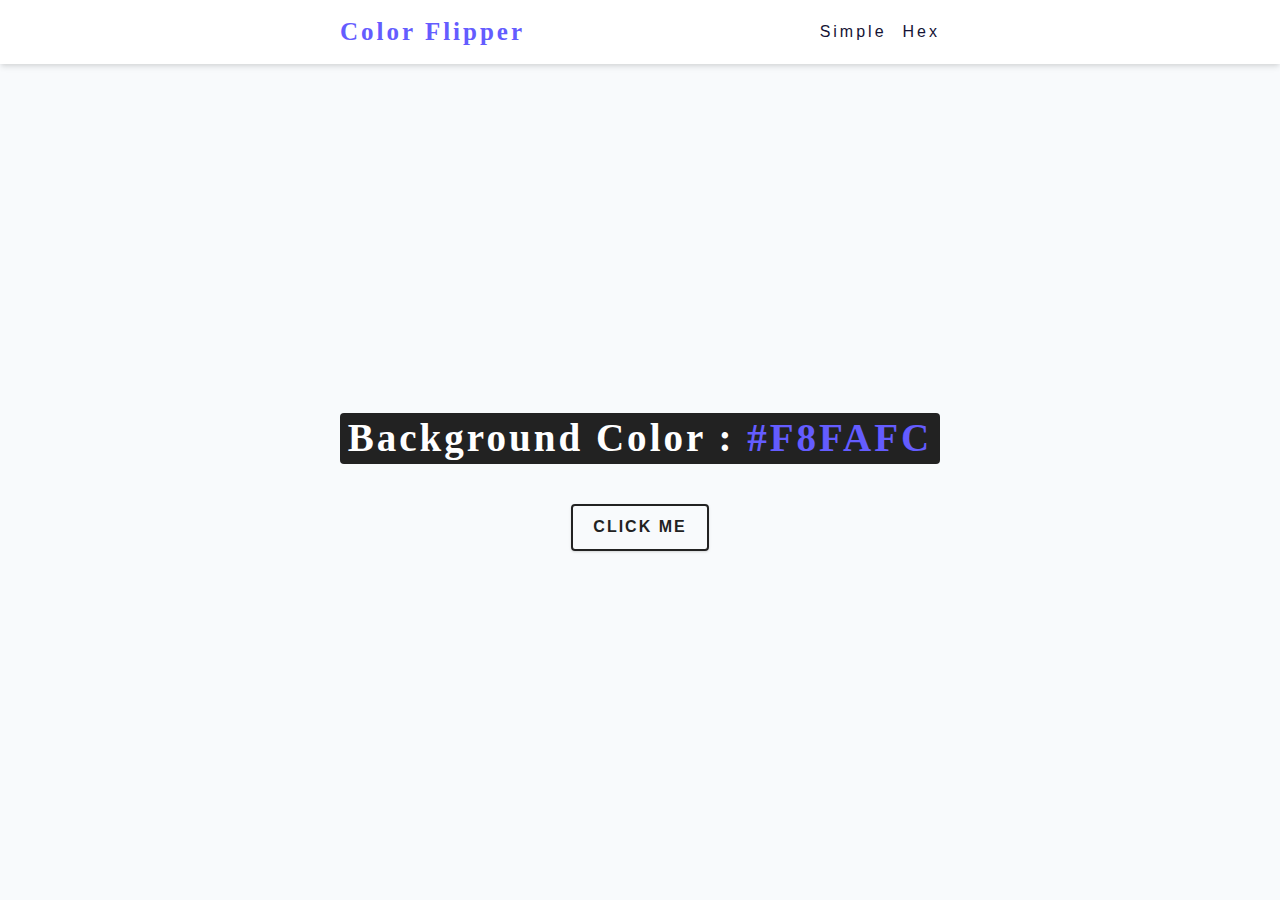
<file: color-fliper/index.html>
<!DOCTYPE html>
<html lang="en">
<head>
    <meta charset="UTF-8">
    <meta http-equiv="X-UA-Compatible" content="IE=edge">
    <meta name="viewport" content="width=device-width, initial-scale=1.0">
    <title>Color Flipper || Simple</title>
    <!--Normalize css -->
    <link rel="stylesheet" href="./normalize.css">
    <!--main css -->
    <link rel="stylesheet" href="./main.css"/>
</head>
<body>
    <nav>
        <div class="nav-center">
            <h4>color flipper</h4>
            <ul class="nav-links">
                <li><a href="index.html">simple</a></li>
                <li><a href="hex.html">hex</a></li>
            </ul>
        </div>
    </nav>
    <main>
        <div class="container">
            <h2>background color : <span class="color">#F8FAFC</span></h2>
            <button class="btn btn-hero" id="btn">click me</button>
        </div>
    </main>
</body>
<script src="./app.js"></script>
</html>
</file>
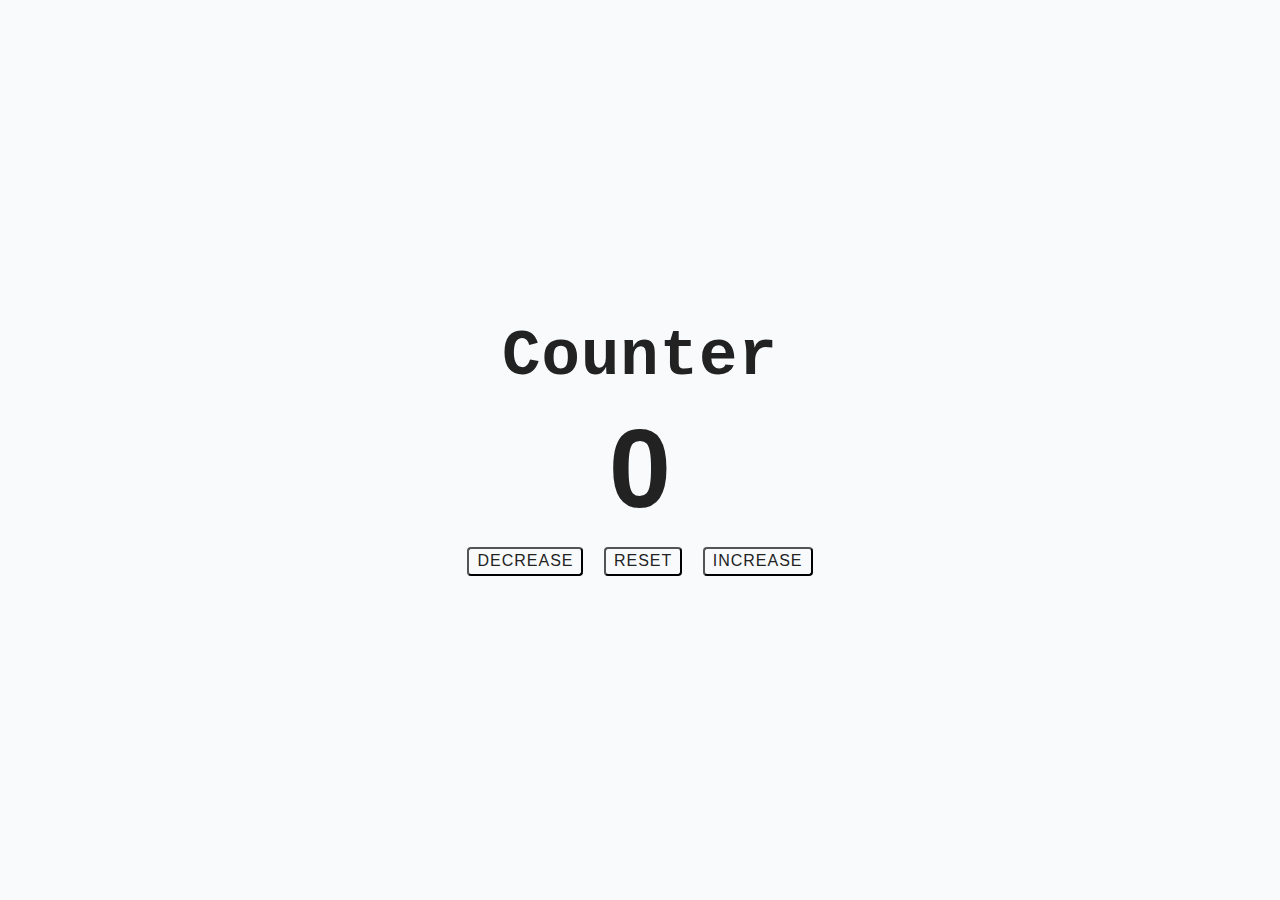
<file: counter/index.html>
<!DOCTYPE html>
<html lang="en">
<head>
    <meta charset="UTF-8">
    <meta http-equiv="X-UA-Compatible" content="IE=edge">
    <meta name="viewport" content="width=device-width, initial-scale=1.0">
    <title>Counter</title>
    <!--Normalize css -->
    <link rel="stylesheet" href="./normalize.css">
    <!--main css -->
    <link rel="stylesheet" href="./main.css"/>
</head>
<body>
    <main>
        <div class="container">
            <h1>counter</h1>
            <span id="value">0</span>
            <div class="btn-container">
                <button class="btn decrease">decrease</button>
                <button class="btn reset">reset</button>
                <button class="btn increase">increase</button>
            </div>
        </div>
    </main>
</body>
<script src="./app.js"></script>
</html>
</file>
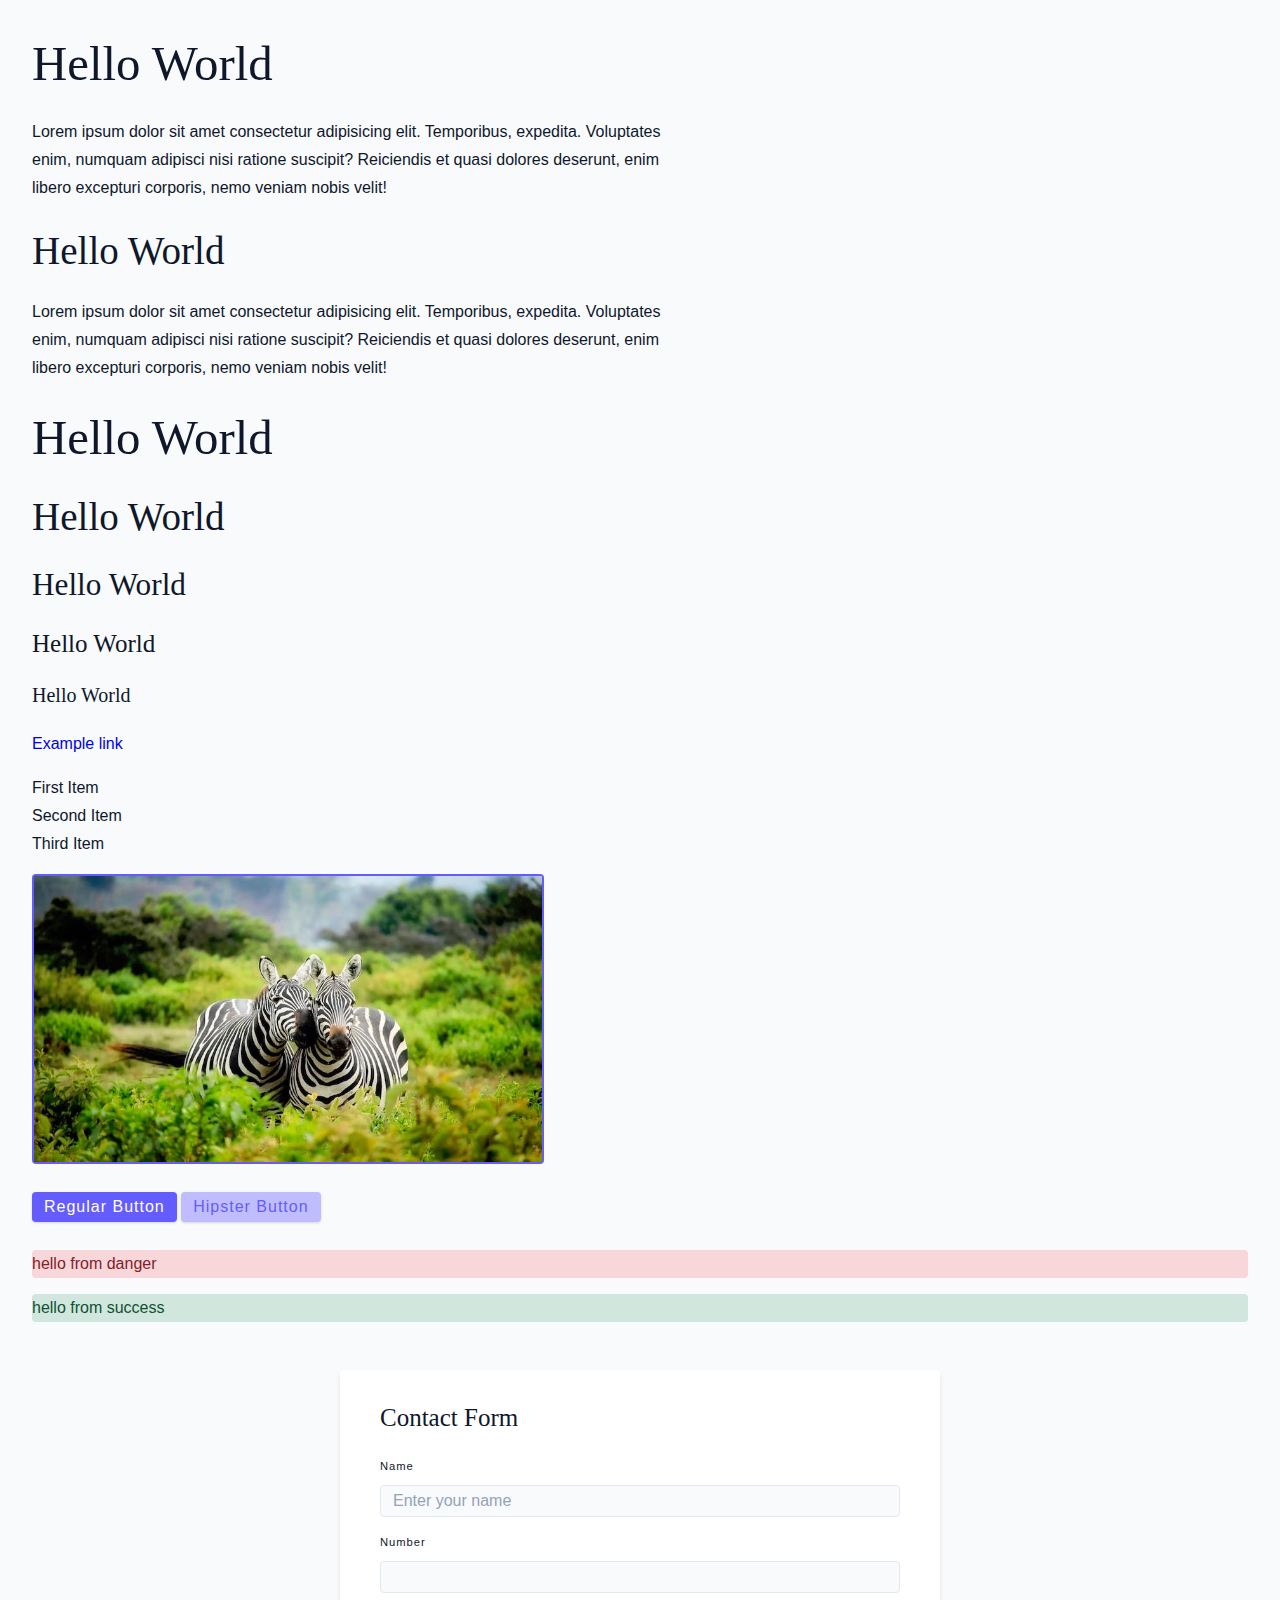
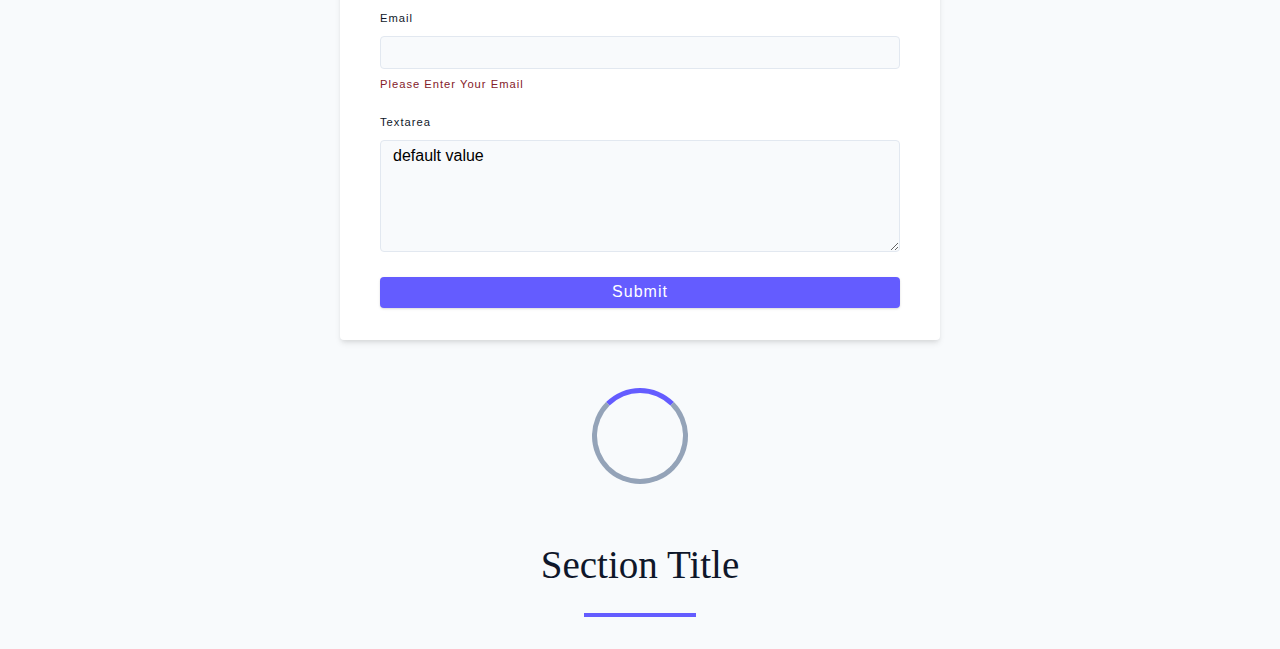
<file: default starter/index.html>
<!DOCTYPE html>
<html lang="en">
<head>
    <meta charset="UTF-8">
    <meta http-equiv="X-UA-Compatible" content="IE=edge">
    <meta name="viewport" content="width=device-width, initial-scale=1.0">
    <title>Default Starter</title>
    <!--Normalize css -->
    <link rel="stylesheet" href="./normalize.css">
    <!--main css -->
    <link rel="stylesheet" href="./main.css"/>
</head>
<body>
    <h1>hello world</h1>
    <p>Lorem ipsum dolor sit amet consectetur adipisicing elit. Temporibus, expedita. Voluptates enim, numquam adipisci nisi ratione suscipit? Reiciendis et quasi dolores deserunt, enim libero excepturi corporis, nemo veniam nobis velit!</p>

    <h2>hello world</h2>
    <p>Lorem ipsum dolor sit amet consectetur adipisicing elit. Temporibus, expedita. Voluptates enim, numquam adipisci nisi ratione suscipit? Reiciendis et quasi dolores deserunt, enim libero excepturi corporis, nemo veniam nobis velit!</p>
    <h1>Hello World</h1>
    <h2>Hello World</h2>
    <h3>Hello World</h3>
    <h4>Hello World</h4>
    <h5>Hello World</h5>
    <a href="#"> Example link</a>
    <ul>
        <li>First Item</li>
        <li>Second Item</li>
        <li>Third Item</li>
    </ul>
    <div class="container">
        <img src="./tour-5.jpeg" class="img" alt="Dev">
    </div>
    <br>
    <button class="btn" type="button">regular button</button>
    <button class="btn btn-hipster" type="button">hipster button</button>
    <br>
    <br>
    <div class="alert alert-danger">hello from danger</div>
    <div class="alert alert-success">hello from success</div>
    <form class="form">
        <h4>contact form</h4>
        <div class="form-row">
            <label for="name" class="form-label">Name</label>
            <input type="text" placeholder="Enter your name" id="name" class="form-input">
        </div>
        <div class="form-row">
            <label for="number" class="form-label">Number</label>
            <input type="number" id="number" class="form-input">
        </div>
        <div class="form-row">
            <label for="email" class="form-label">Email</label>
            <input type="email" id="email" class="form-input">
            <small class="form-alert">please enter your email</small>
        </div>
        <div class="form-row">
            <label for="textarea" class="form-label">Textarea</label>
            <textarea class="form-textarea">default value</textarea>
        </div>
        <button class="btn btn-block">submit</button>
    </form>
    <div class="loading"></div>
    <br>
    <br>
    <div class="title">
        <h2>section title</h2>
        <div class="title-underline"></div>
    </div>
</body>
</html>
</file>
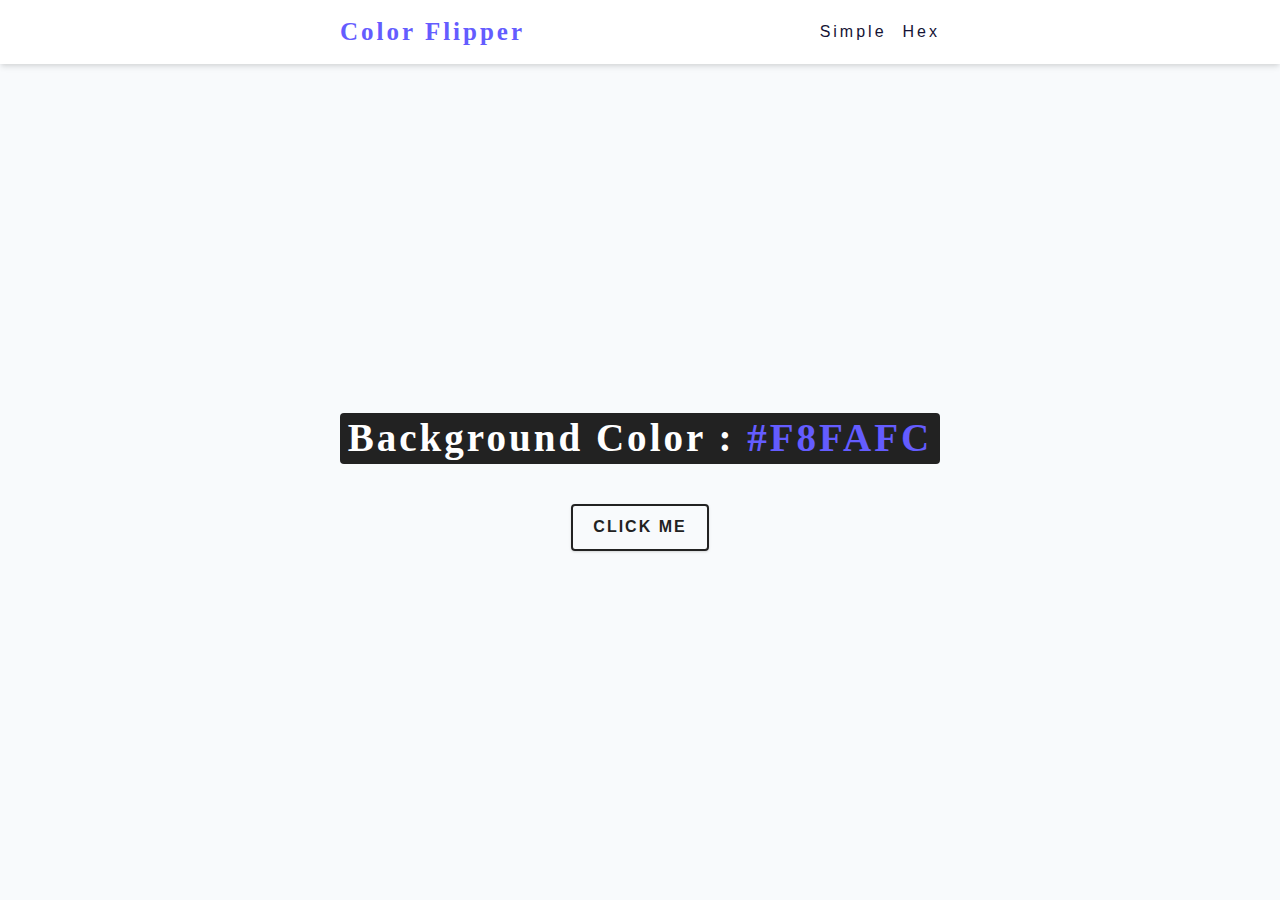
<file: color-fliper/hex.html>
<!DOCTYPE html>
<html lang="en">
<head>
    <meta charset="UTF-8">
    <meta http-equiv="X-UA-Compatible" content="IE=edge">
    <meta name="viewport" content="width=device-width, initial-scale=1.0">
    <title>Color Flipper || Hex</title>
    <!--Normalize css -->
    <link rel="stylesheet" href="./normalize.css">
    <!--main css -->
    <link rel="stylesheet" href="./main.css"/>
</head>
<body>
    <nav>
        <div class="nav-center">
            <h4>color flipper</h4>
            <ul class="nav-links">
                <li><a href="index.html">simple</a></li>
                <li><a href="hex.html">hex</a></li>
            </ul>
        </div>
    </nav>
    <main>
        <div class="container">
            <h2>background color : <span class="color">#F8FAFC</span></h2>
            <button class="btn btn-hero" id="btn">click me</button>
        </div>
    </main>
</body>
<script src="./hex.js"></script>
</html>
</file>
<file: color-fliper/main.css>
*, ::after,::before {
    box-sizing: border-box;
}

@import url('https://fonts.googleapis.com/css?family=Karla:400|Spectral:400');

html {
    font-size: 100%;
} /*16px*/

/*fonts*/
:root {
    /*color*/
    --primary-100: hsl(244, 100%, 94%);
    --primary-200: hsl(243, 100%, 87%);
    --primary-300: hsl(243, 100%, 81%);
    --primary-400: hsl(243, 100%, 75%);
    --primary-500: hsl(243, 100%, 68%);
    --primary-600: hsl(243, 56%, 55%);
    --primary-700: hsl(243, 47%, 41%);
    --primary-800: hsl(243, 47%, 27%);
    --primary-900: hsl(244, 48%, 14%);
    /* grey */
    --grey-50: #f8fafc;
    --grey-100: #f1f5f9;
    --grey-200: #e2e8f0;
    --grey-300: #cbd5e1;
    --grey-400: #94a3b8;
    --grey-500: #64748b;
    --grey-600: #475569;
    --grey-700: #334155;
    --grey-800: #1e293b;
    --grey-900: #0f172a;
    /*rest of colors*/
    --black: #222;
    --white: #fff;
    --red-light: #f8d7da;
    --red-dark: #842029;
    --green-light: #d1e7dd;
    --green-dark: #0f5132;
    /*font*/
    --headingFont: 'Spectral', serif;
    --bodyFont: 'Karla', sans-serif;
    --smallText: 0.7em;
    /*rest of the vars*/
    --backgroundColor: var(--grey-50);
    --textColor: var(--grey-900);
    --borderRadius: 0.25rem;
    --letter-spacing: 3px;
    --transition: 0.3s ease-in-out all;
    --max-width: 1120px; /*optional 1170*/
    --fixed-width: 600px;
    /*box shadow*/
    --shadow-1: 0 1px 3px 0 rgba(0, 0, 0, 0.1), 0 1px 2px 0 rgba(0, 0, 0, 0.06);
    --shadow-2: 0 4px 6px -1px rgba(0, 0, 0, 0.1),  0 2px 4px -1px rgba(0, 0, 0, 0.06);
    --shadow-3: 0 10px 15px -3px rgba(0, 0, 0, 0.1), 0 4px 6px -2px rgba(0, 0, 0, 0.05);
    --shadow-4: 0 20px 25px -5px rgba(0, 0, 0, 0.1), 0 10px 10px -5px rgba(0, 0, 0, 0.04);
}

body {
    background: var(--backgroundColor);
    font-family: var(--bodyFont);
    font-weight: 400;
    line-height: 1.75;
    color: var(--textColor);
}

p {
    margin-bottom: 1.5rem;
    max-width: 40em;
}

h1, h2, h3, h4, h5 {
    margin: 0;
    margin-bottom: 1.38rem;
    font-family: var(--headingFont);
    font-weight: 400;
    line-height: 1.3;
    text-transform: capitalize;
}

h1 {
    margin-top: 0;
    font-size: 3.052rem;
}

h2 {
    font-size: 2.441rem;
}

h3 {
    font-size: 1.953rem;
}

h4 {
    font-size: 1.563rem;
}

h5 {
    font-size: 1.25rem;
}

small, .text-small {
    font-size: var(--smallText);
}

a {
    text-decoration: none;
}

ul {
    list-style-type: none;
    padding: 0;
}

.container {
    width: 40vw;
    max-width: var(--max-width);
    border: 2px solid var(--primary-500);
    border-radius: var(--borderRadius);
}

.img {
    width: 100%;
    display: block;
    object-fit: cover;
}

.btn {
    cursor: pointer;
    color: var(--white);
    background: var(--primary-500);
    border: transparent;
    border-radius: var(--borderRadius);
    letter-spacing: var(--letter-spacing);
    padding: 0.375rem 0.75rem;
    box-shadow: var(--shadow-1);
    transition: var(--transition);
    text-transform: capitalize;
    display: inline-block;
}
.btn:hover {
    background: var(--primary-700);
    box-shadow: var(--shadow-3);
}
.btn-hipster {
    color: var(--primary-500);
    background: var(--primary-200);
}
.btn-hipster:hover {
    color: var(--primary-200);
    background: var(--primary-700);
}

.btn-block {
    width: 100%;
}

/*alerts*/
.alert {
    padding: 0.375rem 0.25;
    margin-bottom: 1rem;
    border-color: transparent;
    border-radius: var(--borderRadius);
}

.alert-danger {
    color: var(--red-dark);
    background: var(--red-light);
}
.alert-success {
    color: var(--green-dark);
    background: var(--green-light);
}

/*form*/
.form {
    width: 90vw;
    max-width: var(--fixed-width);
    background: var(--white);
    border-radius: var(--borderRadius);
    box-shadow: var(--shadow-2);
    padding: 2rem 2.5rem;
    margin: 3rem auto;
}
.form-label {
    display: block;
    font-size: var(--smallText);
    margin-bottom: 0.5rem;
    text-transform: capitalize;
    letter-spacing: var(--letter-spacing);
}
.form-input, .form-textarea {
    width: 100%;
    padding: 0.375rem 0.75rem;
    border-radius: var(--borderRadius);
    background: var(--backgroundColor);
    border: 1px solid var(--grey-200);
}
.form-row {
    margin-bottom: 1rem;
}
.form-textarea {
    height: 7rem;
}
::placeholder {
    font-family: inherit;
    color: var(--grey-400);
}
.form-alert {
    color: var(--red-dark);
    letter-spacing: var(--letter-spacing);
    text-transform: capitalize;
}

/* loading alert*/

@keyframes spinner {
    to {
        transform: rotate(360deg);
    }
}

.loading {
    width: 6rem;
    height: 6rem;
    border: 5px solid var(--grey-400);
    border-radius: 50%;
    border-top-color: var(--primary-500);
    /*animation: spinner 1s linear infinite; */
    margin: 0 auto;
}

.title {
    text-align: center;
}
.title-underline {
    background: var(--primary-500);
    width: 7rem;
    height: 0.25rem;
    margin: 0 auto;
}

/*
=================
Nav
=================
*/
nav {
    background: var(--white);
    height: 4rem;
    display: grid;
    align-items: center;
    justify-content: center;
    box-shadow: var(--shadow-2);
}
.nav-center {
    width: 90vw;
    max-width: var(--fixed-width);
    display: flex;
    justify-content: space-between;
    align-items: center;
}
.nav-center h4 {
    margin-bottom: 0;
    color: var(--primary-500);
    letter-spacing: var(--letter-spacing);
    font-weight: 600;
}
.nav-links {
    display: flex;
    /*gap: 0 1rem; */
}
nav a {
    text-transform: capitalize;
    font-size: 1rem;
    color: var(--primary-900);
    letter-spacing: var(--letter-spacing);
    margin-left: 1rem; /*gap: 0 1rem*/
    transition: var(--transition);
}
nav a:hover {
    color: var(--primary-500);
}

/*
=================
Container
=================
*/
main {
    height: calc(100vh - 4rem);
    display: grid;
    place-items: center;
}
.container {
    width: 90vw;
    max-width: var(--fixed-width);
    border: none;
    text-align: center;
}
.container h2 {
    background: var(--black);
    color: var(--white);
    margin-bottom: 2.5rem;
    border-radius: var(--borderRadius);
    letter-spacing: var(--letter-spacing);
    font-weight: 600;
}
.color {
    color: var(--primary-500);
    text-transform: uppercase;
}
.btn-hero {
    background: transparent;
    color: var(--black);
    border: 2px solid var(--black);
    padding: 0.75rem 1.25rem;
    text-transform: uppercase;
    letter-spacing: 2px;
    font-weight: 600;
}
.btn-hero:hover {
    color: var(--white);
    background: var(--black);
}
</file>
<file: counter/main.css>
*, ::after,::before {
    box-sizing: border-box;
}

@import url('https://fonts.googleapis.com/css?family=Karla:400|Spectral:400');

html {
    font-size: 100%;
} /*16px*/

/*fonts*/
:root {
    /*color*/
    --primary-100: hsl(244, 100%, 94%);
    --primary-200: hsl(243, 100%, 87%);
    --primary-300: hsl(243, 100%, 81%);
    --primary-400: hsl(243, 100%, 75%);
    --primary-500: hsl(243, 100%, 68%);
    --primary-600: hsl(243, 56%, 55%);
    --primary-700: hsl(243, 47%, 41%);
    --primary-800: hsl(243, 47%, 27%);
    --primary-900: hsl(244, 48%, 14%);
    /* grey */
    --grey-50: #f8fafc;
    --grey-100: #f1f5f9;
    --grey-200: #e2e8f0;
    --grey-300: #cbd5e1;
    --grey-400: #94a3b8;
    --grey-500: #64748b;
    --grey-600: #475569;
    --grey-700: #334155;
    --grey-800: #1e293b;
    --grey-900: #0f172a;
    /*rest of colors*/
    --black: #222;
    --white: #fff;
    --red-light: #f8d7da;
    --red-dark: #842029;
    --green-light: #d1e7dd;
    --green-dark: #0f5132;
    /*font*/
    --headingFont: 'Spectral', serif;
    --bodyFont: 'Karla', sans-serif;
    --smallText: 0.7em;
    /*rest of the vars*/
    --backgroundColor: var(--grey-50);
    --textColor: var(--grey-900);
    --borderRadius: 0.25rem;
    --letter-spacing: 1px;
    --transition: 0.3s ease-in-out all;
    --max-width: 1120px; /*optional 1170*/
    --fixed-width: 600px;
    /*box shadow*/
    --shadow-1: 0 1px 3px 0 rgba(0, 0, 0, 0.1), 0 1px 2px 0 rgba(0, 0, 0, 0.06);
    --shadow-2: 0 4px 6px -1px rgba(0, 0, 0, 0.1),  0 2px 4px -1px rgba(0, 0, 0, 0.06);
    --shadow-3: 0 10px 15px -3px rgba(0, 0, 0, 0.1), 0 4px 6px -2px rgba(0, 0, 0, 0.05);
    --shadow-4: 0 20px 25px -5px rgba(0, 0, 0, 0.1), 0 10px 10px -5px rgba(0, 0, 0, 0.04);
}

body {
    background: var(--backgroundColor);
    font-family: var(--bodyFont);
    font-weight: 400;
    line-height: 1.75;
    color: var(--textColor);
}

p {
    margin-bottom: 1.5rem;
    max-width: 40em;
}

h1, h2, h3, h4, h5 {
    margin: 0;
    margin-bottom: 1.38rem;
    font-family: var(--headingFont);
    font-weight: 400;
    line-height: 1.3;
    text-transform: capitalize;
}

h1 {
    margin-top: 0;
    font-size: 3.052rem;
}

h2 {
    font-size: 2.441rem;
}

h3 {
    font-size: 1.953rem;
}

h4 {
    font-size: 1.563rem;
}

h5 {
    font-size: 1.25rem;
}

small, .text-small {
    font-size: var(--smallText);
}

a {
    text-decoration: none;
}

ul {
    list-style-type: none;
    padding: 0;
}



.title {
    text-align: center;
}
.title-underline {
    background: var(--primary-500);
    width: 7rem;
    height: 0.25rem;
    margin: 0 auto;
}

/*
=================
main
=================
*/
main {
    display: grid;
    place-items: center;
    min-height: 100vh;
}

/*
=================
container
=================
*/
.container {
    width: 90vw;
    max-width: var(--fixed-width);
    text-align: center;
}
.container h1 {
    font-size: 4rem;
    font-family: 'Courier New', Courier, monospace;
    color: var(--black);
    margin-bottom: 0;
    letter-spacing: var(--letter-spacing);
    font-weight: 600;
}
span {
    color: var(--black);
    font-size: 7rem;
    font-weight: bold;
    line-height: 1.25;
}
.btn {
    background: transparent;
    color: var(--black);
    margin: 0.5rem;
    text-transform: uppercase;
    padding: 0.2rem 0.5rem;
    border-radius: var(--borderRadius);
    transition: var(--transition);
    letter-spacing: var(--letter-spacing);
}

.btn:hover {
    color: var(--white);
    background: var(--black);
}
</file>
<file: default starter/main.css>
body {
    padding: 2rem 2rem;
}

*, ::after,::before {
    box-sizing: border-box;
}

@import url('https://fonts.googleapis.com/css?family=Karla:400|Spectral:400');

html {
    font-size: 100%;
} /*16px*/

/*fonts*/
:root {
    /*color*/
    --primary-100: hsl(244, 100%, 94%);
    --primary-200: hsl(243, 100%, 87%);
    --primary-300: hsl(243, 100%, 81%);
    --primary-400: hsl(243, 100%, 75%);
    --primary-500: hsl(243, 100%, 68%);
    --primary-600: hsl(243, 56%, 55%);
    --primary-700: hsl(243, 47%, 41%);
    --primary-800: hsl(243, 47%, 27%);
    --primary-900: hsl(244, 48%, 14%);
    /* grey */
    --grey-50: #f8fafc;
    --grey-100: #f1f5f9;
    --grey-200: #e2e8f0;
    --grey-300: #cbd5e1;
    --grey-400: #94a3b8;
    --grey-500: #64748b;
    --grey-600: #475569;
    --grey-700: #334155;
    --grey-800: #1e293b;
    --grey-900: #0f172a;
    /*rest of colors*/
    --black: #222;
    --white: #fff;
    --red-light: #f8d7da;
    --red-dark: #842029;
    --green-light: #d1e7dd;
    --green-dark: #0f5132;
    /*font*/
    --headingFont: 'Spectral', serif;
    --bodyFont: 'Karla', sans-serif;
    --smallText: 0.7em;
    /*rest of the vars*/
    --backgroundColor: var(--grey-50);
    --textColor: var(--grey-900);
    --borderRadius: 0.25rem;
    --letter-spacing: 1px;
    --transition: 0.3s ease-in-out all;
    --max-width: 1120px; /*optional 1170*/
    --fixed-width: 600px;
    /*box shadow*/
    --shadow-1: 0 1px 3px 0 rgba(0, 0, 0, 0.1), 0 1px 2px 0 rgba(0, 0, 0, 0.06);
    --shadow-2: 0 4px 6px -1px rgba(0, 0, 0, 0.1),  0 2px 4px -1px rgba(0, 0, 0, 0.06);
    --shadow-3: 0 10px 15px -3px rgba(0, 0, 0, 0.1), 0 4px 6px -2px rgba(0, 0, 0, 0.05);
    --shadow-4: 0 20px 25px -5px rgba(0, 0, 0, 0.1), 0 10px 10px -5px rgba(0, 0, 0, 0.04);
}

body {
    background: var(--backgroundColor);
    font-family: var(--bodyFont);
    font-weight: 400;
    line-height: 1.75;
    color: var(--textColor);
}

p {
    margin-bottom: 1.5rem;
    max-width: 40em;
}

h1, h2, h3, h4, h5 {
    margin: 0;
    margin-bottom: 1.38rem;
    font-family: var(--headingFont);
    font-weight: 400;
    line-height: 1.3;
    text-transform: capitalize;
}

h1 {
    margin-top: 0;
    font-size: 3.052rem;
}

h2 {
    font-size: 2.441rem;
}

h3 {
    font-size: 1.953rem;
}

h4 {
    font-size: 1.563rem;
}

h5 {
    font-size: 1.25rem;
}

small, .text-small {
    font-size: var(--smallText);
}

a {
    text-decoration: none;
}

ul {
    list-style-type: none;
    padding: 0;
}

.container {
    width: 40vw;
    max-width: var(--max-width);
    border: 2px solid var(--primary-500);
    border-radius: var(--borderRadius);
}

.img {
    width: 100%;
    display: block;
    object-fit: cover;
}

.btn {
    cursor: pointer;
    color: var(--white);
    background: var(--primary-500);
    border: transparent;
    border-radius: var(--borderRadius);
    letter-spacing: var(--letter-spacing);
    padding: 0.375rem 0.75rem;
    box-shadow: var(--shadow-1);
    transition: var(--transition);
    text-transform: capitalize;
    display: inline-block;
}
.btn:hover {
    background: var(--primary-700);
    box-shadow: var(--shadow-3);
}
.btn-hipster {
    color: var(--primary-500);
    background: var(--primary-200);
}
.btn-hipster:hover {
    color: var(--primary-200);
    background: var(--primary-700);
}

.btn-block {
    width: 100%;
}

/*alerts*/
.alert {
    padding: 0.375rem 0.25;
    margin-bottom: 1rem;
    border-color: transparent;
    border-radius: var(--borderRadius);
}

.alert-danger {
    color: var(--red-dark);
    background: var(--red-light);
}
.alert-success {
    color: var(--green-dark);
    background: var(--green-light);
}

/*form*/
.form {
    width: 90vw;
    max-width: var(--fixed-width);
    background: var(--white);
    border-radius: var(--borderRadius);
    box-shadow: var(--shadow-2);
    padding: 2rem 2.5rem;
    margin: 3rem auto;
}
.form-label {
    display: block;
    font-size: var(--smallText);
    margin-bottom: 0.5rem;
    text-transform: capitalize;
    letter-spacing: var(--letter-spacing);
}
.form-input, .form-textarea {
    width: 100%;
    padding: 0.375rem 0.75rem;
    border-radius: var(--borderRadius);
    background: var(--backgroundColor);
    border: 1px solid var(--grey-200);
}
.form-row {
    margin-bottom: 1rem;
}
.form-textarea {
    height: 7rem;
}
::placeholder {
    font-family: inherit;
    color: var(--grey-400);
}
.form-alert {
    color: var(--red-dark);
    letter-spacing: var(--letter-spacing);
    text-transform: capitalize;
}

/* loading alert*/

@keyframes spinner {
    to {
        transform: rotate(360deg);
    }
}

.loading {
    width: 6rem;
    height: 6rem;
    border: 5px solid var(--grey-400);
    border-radius: 50%;
    border-top-color: var(--primary-500);
    /*animation: spinner 1s linear infinite; */
    margin: 0 auto;
}

.title {
    text-align: center;
}
.title-underline {
    background: var(--primary-500);
    width: 7rem;
    height: 0.25rem;
    margin: 0 auto;
}
</file>
